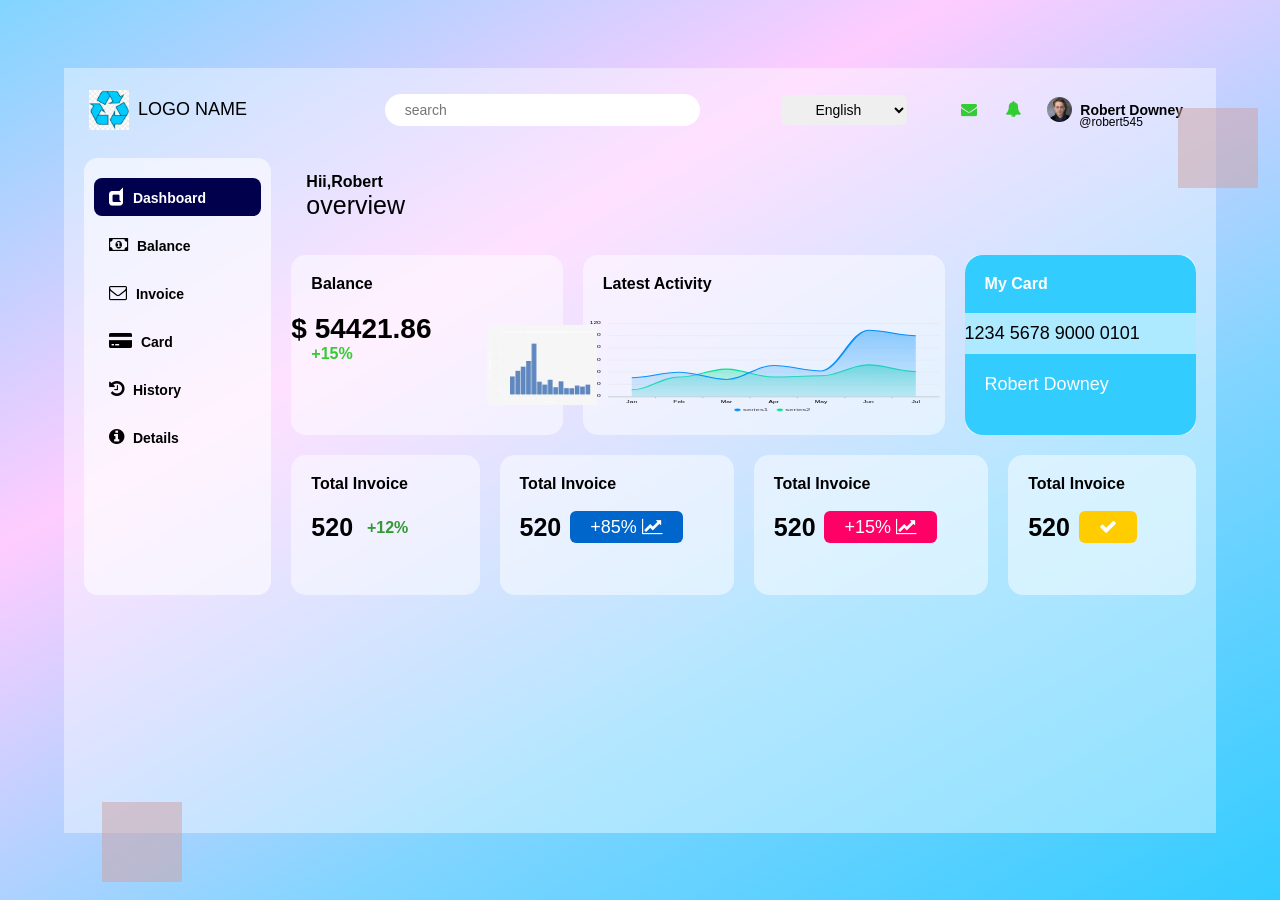
<file: index.html>
<!DOCTYPE html>
<html lang="en">
<head>
    <meta charset="UTF-8">
    <meta http-equiv="X-UA-Compatible" content="IE=edge">
    <meta name="viewport" content="width=device-width, initial-scale=1.0">
    <title>Dashboard</title>
  
        <link rel="stylesheet" type="text/css"
    
        <link rel="stylesheet" href="https://cdnjs.cloudflare.com/ajax/libs/font-awesome/4.7.0/css/font-awesome.min.css">
    <link rel="stylesheet" href="style.css"> 
</head>
<body>
    <div class="container">
        <div class="navbar">
            <div class="logo">
                <img width="40px" src="recycle.png" alt="">
                <span class="logoname">logo name</span>
            </div>
            <div class="searchbox">
            <form action="">
                <input type="text" placeholder="search">
                <i class="fafa-search"></i>
            </form>
            </div>
            <div class="navitem">
                <div class="lang">
                    <select name="" id="">
                        <option value="">English</option>
                        <option value="">Hindi</option>
                    </select>
                </div>

                <div class="icons">
                    <ul>
                     <li><i class="fa fa-envelope"></i></li>
                     <li><i class="fa fa-bell"></i></li>
                    </ul>
                </div>
                <div class="account">
                    <img width="25px" height="25px" src="pic.jpeg" alt="">
                    <span class="name">Robert Downey</span>
                    <span class="username">@robert545</span>
                </div>
            </div>
        </div>

   <div class="container-body">
       <div class="sidebar">
           <ul>
              <li class="dashboard">
                  <i class="fa fa-dashcube"></i>
                  <a href="#">Dashboard</a>
              </li>
              <li class="">
                  <i class="fa fa-money"></i>
                  <a href="#">balance</a>
              </li>
              <li class="">
                  <i class="fa fa-envelope-o"></i>
                  <a href="#">invoice</a>
              </li>
              <li class="">
                  <i class="fa fa-credit-card-alt"></i>
                  <a href="#">card</a>
              </li>
              <li class="">
                  <i class="fa fa-history"></i>
                  <a href="#">history</a>
              </li>
              <li class="">
                  <i class="fa fa-info-circle"></i>
                  <a href="#">details</a>
              </li>
           </ul>
       </div>

       <div class="main-body">
           <div class="tittle">
               <span class="greeting">Hii,Robert</span>
               <h2>overview</h2>
           </div>

           <div class="cards">
               <div class="row row-1">
                   <div class="col">
                       <div class="balance-card">
                           <h3 class="cardtittle">Balance</h3>
                           <h2 class="balance">$ 54421.86</h2>
                           <span class="balancestatus">+15%</span>
                           <img width="110px" height="80px" src="bar.png" alt="">
                       </div>
                   </div>
                   <div class="col">
                       <div class="latest-activity">
                           <h3 class="cardtittle">Latest activity</h3>
                           <img width="100%" height="100p%" src="graph.svg" alt="">
                       </div>
                   </div>
                   <div class="col">
                       <div class="debit-card">
                           <h3 class="cardtittle">My Card</h3>
                           <h3 class="cardnumber">1234 5678 9000 0101</h3>
                           <h3 class="cardholder">Robert Downey</h3>
                       </div>
                   </div>
               </div>
               <div class="row row-2">
                   <div class="col">
                       <div class="total-invoice">
                           <h3 class="cardtittle">Total invoice</h3>
                           <span class="t-i">520</span>
                           <span class="status">+12%</span>
                       </div>
                   </div>
                   <div class="col">
                   <div class="paid-invoice">
                          <h3 class="cardtittle">Total invoice</h3>
                          <span class="p-i">520</span>
                          <span class="status">+85%
                              <i class="fa fa-line-chart"></i>
                          </span>
                   </div>
            </div>
                   <div class="col">
                     <div class="unpaid-invoice">
                    <h3 class="cardtittle">Total invoice</h3>
                    <span class="u-i">520</span>
                    <span class="status">+15%
                        <i class="fa fa-line-chart"></i>
                    </span>
                   </div>
            </div>
                   <div class="col">
                   <div class="invoice-sent">
                    <h3 class="cardtittle">Total invoice</h3>
                    <span class="i-s">520</span>
                    <span class="status">
                        <i class="fa fa-check"></i>
                    </span>
                </div>
                </div>
               </div>

           </div>
       </div>
   </div>
    
</body>
</html>
</file>
<file: style.css>
*
{
    padding: 0;
    margin: 0;
    font-family: sans-serif;
    font-size: 14px;
    text-decoration: none;
    list-style: none;
    user-select: none;

}

body
{
    display: flex;
    justify-content: center;
    align-items: center;
    min-height: 100vh;
    background: linear-gradient(-30deg ,#33ccff ,#81d5ff ,#ffccff ,#81d5ff);
 }

    body:before
    {
        content: '';
        position: absolute;
        left: 8%;
        bottom: 2%;
        width: 80px;
        height: 80px;
        background-color: rgba(208, 161, 161, 0.5);
        animation: zigzag1 3s linear infinite;
    } 
    
    @keyframes zigzag1 {
        25%  {left: 100px;}
        75% {right:  200px;}
      }

     body:after
    {
        content: '';
        position: absolute;
        left: 92%;
        top: 12%;
        width: 80px;
        height: 80px;
        background-color: rgba(208, 161, 161, 0.5);
        animation: zigzag2 3s linear infinite;
    }

    @keyframes zigzag2 {
        25% {top: 200px;}
        75% {bottom: 300px;}
    }

     .container
     {
         width: 90%;
         height: 85vh;
         background:rgb(255,255, 255,.4)  ;
     }

     .container .navbar{
         display: flex;
         justify-content: space-between;
         align-items: center;
         padding: 8px 25px;
         margin-top: 1em;

     }

     .container .navbar .logo
     {
         display: flex;
         align-items: center;
     }

     .container .navbar .logo .logoname
     {
         font-size: 18px;
         text-transform: uppercase;
         margin-left: .5em;
     
    }

    .container .navbar .logo .logoname img
    {
       animation: rotate 2s linear infinite;
    }

    @keyframes rotate {
        0% {transform: rotate(0deg);}
        100% {transform: rotate(359deg);}
    }
    

     .container .navbar .searchbox
     {
           position: relative;
     }

     .container .navbar .searchbox input
     {
         padding: 8px 120px 8px 20px;
         border: none;
         outline: none;
         border-radius: 30px;
         transition: .3s;
     }

     .container .navbar .searchbox input:focus
     {
         padding: 8px 250px 8px 20px;
     }

     .container .navbar .searchbox .fa
     {
         position: absolute;
         top: 10px;
         right: 10px;
     }

     .container .navbar .navitem
     {
         display: flex;
         justify-content: center;
         align-items: center;
     }

     .container .navbar .navitem .lang select
    {
         padding: 6px 30px;
         border: none;
         outline: none;
         border-radius: 6px;
         position: relative;
         right: 4em;
     }

     .container .navbar .navitem .icons
     {
         position: relative;
         right: 1em;
     }

     .container .navbar .navitem .icons ul li
     {
         position: relative;
         display: inline-block;
         font-size: 16px;
         margin: 0 12px;
         color: #33cc33;
     }
    
     .container .navbar .navitem .icons ul li .fa:hover
     {
         padding: 5px;
         color: #fff;
         background-color: #000;
         border-radius: 50%;
         transition: .3s;
     } */

      .container .navbar .navitem .icons ul li .fa
     {
        transform: scale(1.2) rotate(360deg);
        color: #33cc33;
        background-color: transparent;
     }
     
     .container .navbar .navitem .account
     {
         position: relative;
         display: flex;
         align-items: center;
     }

     .container .navbar .navitem .account img
     {
         border-radius: 50%;
     }

     .container .navbar .navitem .account .name
     {
        text-transform: capitalize;
        margin: 0 8px;
        font-weight: 700;   
     }

     .container .navbar .navitem .account .username
     {
         position: absolute;
         top: 18px;
         left: 32px;
         font-size: 12px;
     }

     .container-body
     {
         display: grid;
         grid-template-columns: 18% auto;
     }

     .container-body .sidebar
     {
         margin:20px 0 20px 20px;
         background: rgba(255,255,255,.6);
         border-radius: 14px;
         padding: 10px;
     }

     .container-body .sidebar ul li
     {
         padding: 10px 10px;
         margin: 10px 0;
     }

     .container-body .sidebar ul li:hover
     {
        background-color: #00004d;
        color: #fff;
        border-radius: 8px;
     }

     .container-body .sidebar ul li:hover a
     {
         color: #fff;
     }

     .container-body .sidebar ul li a
     {
         color: #000;
         text-transform: capitalize;
         font-weight: 700;
     }
      
     .container-body .sidebar ul li .fa
     {
         font-size: 18px;
         padding: 0 5px;
     }
     .container-body .sidebar ul .dashboard
     {
         background: #00004d;
         color: #fff;
         border-radius: 8px;
         padding: 10px;
     }

     .container-body .sidebar ul .dashboard a
     {
         color: #fff;
     } 

     .container-body .main-body .tittle
     {
         padding: 15px;
         margin: 20px;
         margin-bottom: 0;
     }

     .container-body .main-body .tittle .greeting
     {
       text-transform: capitalize;
       font-weight: 700;
       font-size: 16px;
     }

     .container-body .main-body .tittle h2
     {
         font-size: 25px;
         font-weight: normal;
     }

     .container-body .main-body .cards
     {
         display: grid;
         grid-template-rows: 180px 140px;
         grid-gap: 20px;
         padding: 20px;
     }

     .container-body .main-body .cards .row-1
     {
         display: grid;
         grid-template-columns: 30% 40% auto;
         grid-gap: 20px;
     }

     .container-body .main-body .cards .row-2
     {
         display: grid;
         grid-template-columns: repeat(4,auto);
         grid-gap: 20px;
     }

     .container-body .main-body .cards .row .col
     {
         background: rgba(255,255,255,.5);
         border-radius: 15px;
     }

     .container-body .main-body .cards .row .col .cardtittle
     {
         font-size: 16px;
         padding: 20px;
         text-transform: capitalize;
     }


    .balance-card
    {
        position: relative;
    }

    .balance-card h2 
    {
        font-size: 28px;
        padding: 10px 20;
    }

    .balance-card span
    {
        font-size: 16px;
        font-weight: bold;
        padding: 20px;
        color: #33cc33;        
    }

    .balance-card img
    {
        position: absolute;
        top: 5em;
        left: 14em;
        
    }

    .debit-card
    {
       width: 100%;
       height: 100%;
       position: relative;
       border-radius: 18px;
       background: #33ccff;
       color: #fff;
    }

    .debit-card .cardnumber
    {
        font-size: 18px;
        padding: 10px 20px;
        padding-left: 0;
        background: rgba(255, 255, 255, 0.6);
        color: rgb(0, 0, 0);
        font-weight: normal;
    }

    .debit-card .cardholder
    {
        font-size: 18px;
        padding: 20px;
        font-weight: normal;
    }

    .col .t-i , .p-i, .u-i, .i-s
    {
       font-size: 25px;
       font-weight: 700;
       padding: 20px 5px 20px 20px;
    }

    .col .status
    {
        font-size: 18px;
        padding: 6px 20px;
        border-radius: 6px;
        color:#fff;
        position: relative;
        bottom: 3px;
    }

    .total-invoice .status
    {
        font-weight: 700;
        color: #339933;
        font-size: 16px;
        padding-left: 5px;
    }
    
    .paid-invoice .status
    {
        background-color: #0066cc;
    }

    .unpaid-invoice .status
    {
        background: #ff0066;
    }

    .invoice-sent .status
    {
        background:#ffcc00 ;
    }
</file>
